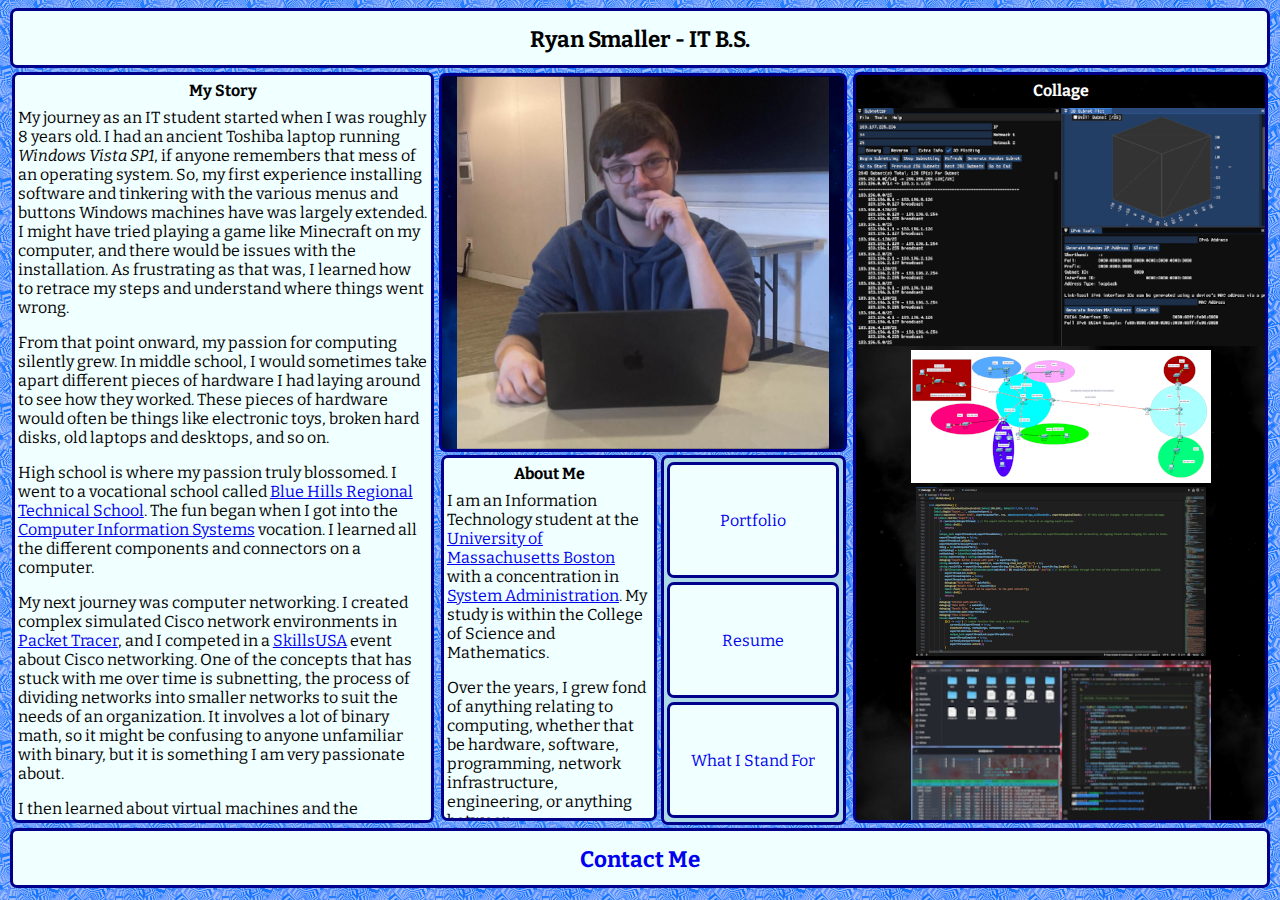
<file: index.html>
<!DOCTYPE html>
<html lang="en">
    <head>
        <!--
            Personal Website - Cover Page
            Filename:   index.html

            Author:     Ryan Smaller
            Date:       4/13/25
        -->
        <meta charset="utf-8">
        <meta name="viewport" content="width=device-width height=device-height">
        <script src="scripts/modernizr.custom.62074.js"></script>
        <link href="styles/general_styles.css" rel="stylesheet">
        <link href="styles/index_styles.css" rel="stylesheet">
        <link href="styles/links_styles.css" rel="stylesheet">
        <link href="https://fonts.googleapis.com/css2?family=Bitter" rel="stylesheet">
        <link href="resources/images/icons/html5-icon.png" rel="shortcut icon">
        <title>Ryan Smaller - IT B.S.</title>
    </head>
    <body>
            <div id="body-footer-div"> <!-- The outer container which currently contains the entire body; this element is not currently -->
                <header>
                    <h1>Ryan Smaller - IT B.S.</h1>
                </header>
                <div id="body-div"> <!-- Everything minus the header and footer; those are excluded to prevent them from being flexed in unusual fashion. -->
                    <div id="my-story" class="scrollable">
                        <h4>My Story</h4>
                        <p class="drop-cap"> My journey as an IT student started when I was roughly 8 years old. I had an ancient Toshiba laptop running <span class="italic">Windows Vista SP1</span>,
                            if anyone remembers that mess of an operating system. So, my first experience installing software and tinkering with the various menus and buttons Windows 
                            machines have was largely extended. I might have tried playing a game like Minecraft on my computer, and there would be issues with the installation.
                            As frustrating as that was, I learned how to retrace my steps and understand where things went wrong.
                        </p>
                        <p> From that point onward, my passion for computing silently grew. In middle school, I would sometimes take apart different pieces of hardware I had laying 
                            around to see how they worked. These pieces of hardware would often be things like electronic toys, broken hard disks, old laptops and desktops, and so on.
                        </p>
                        <p> High school is where my passion truly blossomed. I went to a vocational school called <a class="link" href="https://www.bluehills.org/" target="_blank">Blue Hills Regional Technical School</a>. 
                            The fun began when I got into the <a href="https://www.bluehills.org/tech-programs/computer-information-systems" target="_blank" class="link">Computer Information Systems</a> vocation. 
                            I learned all the different components and connectors on a computer.
                        </p>
                        <p> My next journey was computer networking. I created complex simulated Cisco network environments in <a target="_blank" href="https://www.netacad.com/cisco-packet-tracer" class="link">Packet Tracer</a>, 
                            and I competed in a <a href="https://www.skillsusa.org/competitions/skillsusa-championships/categories-and-descriptions/" class="link" target="_blank">SkillsUSA</a> event about 
                            Cisco networking. One of the concepts that has stuck with me over time is subnetting, the process of dividing networks into smaller networks to suit the needs
                            of an organization. It involves a lot of binary math, so it might be confusing to anyone unfamiliar with binary, but it is something I am very passionate about.
                        </p>
                        <p> I then learned about virtual machines and the UNIX/Linux command line. I use bash on a day-to-day basis for my IT work, and I am extremely grateful to have
                            been familiarized with it. Files can be created, modified, moved around, and removed with extreme precision and efficiency, and automated tasks can be performed
                            quickly without having to navigate user-hostile graphical environments. 
                        </p>
                        <p> And finally, my most recent project has been software development. Combining what I know about subnetting, computer hardware, and command-line environments,
                            I created something I am extremely proud of: command-line and graphical applications for calculating different subnets. For anyone curious, the source code for
                            these applications can be found in my <a class="link" target="_self" href="portfolio.html">Portfolio</a>.
                        </p>
                    </div>
                    <div id="greater-portrait-photo"> <!-- The container for the portrait photo, navbar, and about me sections. -->
                        <div id="portrait-photo">
                            <img src="resources/images/main/portrait-photo.jpg" alt="Portrait Photo">
                        </div>
                        <div id="about-nav">
                            <div id="about-me" class="scrollable">
                                <h4>About Me</h4>
                                <p class="drop-cap"> I am an Information Technology student at the <a class="link" href="https://www.umb.edu/" target="_blank">University of Massachusetts Boston</a> with a concentration in 
                                    <a class="link" href="https://www.cs.umb.edu/it_bs#a1" target="_blank">System Administration</a>. My study is within the
                                    College of Science and Mathematics.
                                </p>
                                <p> Over the years, I grew fond of anything relating to computing, whether that be hardware, software, programming, network infrastructure, 
                                    engineering, or anything between.
                                </p>
                                <p> I do not plan on stopping there, though. I am eager to learn and continue my career in the path of IT and Computer Science!</p>
                            </div>
                            <p class="hidden"><a href="#start-content">Skip Navigation</a></p>
                            <nav id="navbar" class="clippable">
                                <a href="portfolio.html" target="_self" class="clippable"><p>Portfolio</p></a>
                                <a href="resume.html" target="_self" class="clippable"><p>Resume</p></a>
                                <a href="mission.html" target="_self" class="clippable"><p>What I Stand For</p></a>
                            </nav>
                            <p class="hidden" id="#start-content">Content After Navigation Bar</p>
                        </div>
                    </div>
                    <div id="collage" class="scrollable">
                        <h4 class="white">Collage</h4>
                        <!-- Unspecified height is intentional; collage images will dynamically resize with viewport while maintaining the correct aspect ratio. -->
                        <a class="link" href="https://github.com/rsmaller/subnettergui" target="_blank"><img src="resources/images/collage/collage1.png" width="595" alt="Screenshot of Graphical Subnetter"></a>
                        <a class="link" href="https://www.netacad.com/cisco-packet-tracer" target="_blank"><img src="resources/images/collage/collage2.png" width="300" alt="One of My Packet Tracer Projects"></a>
                        <a class="link" href="https://github.com/rsmaller/subnettergui" target="_blank"><img src="resources/images/collage/collage3.png" width="290" alt="Screenshot of my Graphical Subnetter's Export Function"></a>
                        <a class="link" href="https://system76.com/pop/" target="_blank"><img src="resources/images/collage/collage4.png" width="300" alt="My Current Linux Desktop Configuration &#40;Pop!_OS&#41;"></a>
                        <a class="link" href="https://ubuntu.com/" target="_blank"><img src="resources/images/collage/collage5.png" width="290" alt="An Ubuntu Virtual Machine I Customized"></a>
                        <blockquote class="instagram-media" data-instgrm-captioned data-instgrm-permalink="https://www.instagram.com/tv/Ccd68UEpaU9/?utm_source=ig_embed&amp;utm_campaign=loading" data-instgrm-version="14" style=" background:#FFF; border:0; border-radius:3px; box-shadow:0 0 1px 0 rgba(0,0,0,0.5),0 1px 10px 0 rgba(0,0,0,0.15); margin: 1px; max-width:595px; padding:0; width:-webkit-calc(100% - 2px); width:calc(100% - 2px);"><div style="padding:16px;"> <a href="https://www.instagram.com/tv/Ccd68UEpaU9/?utm_source=ig_embed&amp;utm_campaign=loading" style=" background:#FFFFFF; line-height:0; padding:0 0; text-align:center; text-decoration:none; " target="_blank"> <div style=" display: flex; flex-direction: row; align-items: center;"> <div style="background-color: #F4F4F4; border-radius: 50%; flex-grow: 0; height: 40px; margin-right: 14px; width: 40px;"></div> <div style="display: flex; flex-direction: column; flex-grow: 1; justify-content: center;"> <div style=" background-color: #F4F4F4; border-radius: 4px; flex-grow: 0; height: 14px; margin-bottom: 6px; "></div> <div style=" background-color: #F4F4F4; border-radius: 4px; flex-grow: 0; height: 14px; "></div></div></div><div style="padding: 19% 0;"></div> <div style="display:block; height:50px; margin:0 auto 12px; width:50px;"><svg width="50px" height="50px" viewBox="0 0 60 60" version="1.1" xmlns="http://www.w3.org/2000/svg" xmlns:xlink="http://www.w3.org/1999/xlink"><g stroke="none" stroke-width="1" fill="none" fill-rule="evenodd"><g transform="translate(-511.000000, -20.000000)" fill="#000000"><g><path d="M556.869,30.41 C554.814,30.41 553.148,32.076 553.148,34.131 C553.148,36.186 554.814,37.852 556.869,37.852 C558.924,37.852 560.59,36.186 560.59,34.131 C560.59,32.076 558.924,30.41 556.869,30.41 M541,60.657 C535.114,60.657 530.342,55.887 530.342,50 C530.342,44.114 535.114,39.342 541,39.342 C546.887,39.342 551.658,44.114 551.658,50 C551.658,55.887 546.887,60.657 541,60.657 M541,33.886 C532.1,33.886 524.886,41.1 524.886,50 C524.886,58.899 532.1,66.113 541,66.113 C549.9,66.113 557.115,58.899 557.115,50 C557.115,41.1 549.9,33.886 541,33.886 M565.378,62.101 C565.244,65.022 564.756,66.606 564.346,67.663 C563.803,69.06 563.154,70.057 562.106,71.106 C561.058,72.155 560.06,72.803 558.662,73.347 C557.607,73.757 556.021,74.244 553.102,74.378 C549.944,74.521 548.997,74.552 541,74.552 C533.003,74.552 532.056,74.521 528.898,74.378 C525.979,74.244 524.393,73.757 523.338,73.347 C521.94,72.803 520.942,72.155 519.894,71.106 C518.846,70.057 518.197,69.06 517.654,67.663 C517.244,66.606 516.755,65.022 516.623,62.101 C516.479,58.943 516.448,57.996 516.448,50 C516.448,42.003 516.479,41.056 516.623,37.899 C516.755,34.978 517.244,33.391 517.654,32.338 C518.197,30.938 518.846,29.942 519.894,28.894 C520.942,27.846 521.94,27.196 523.338,26.654 C524.393,26.244 525.979,25.756 528.898,25.623 C532.057,25.479 533.004,25.448 541,25.448 C548.997,25.448 549.943,25.479 553.102,25.623 C556.021,25.756 557.607,26.244 558.662,26.654 C560.06,27.196 561.058,27.846 562.106,28.894 C563.154,29.942 563.803,30.938 564.346,32.338 C564.756,33.391 565.244,34.978 565.378,37.899 C565.522,41.056 565.552,42.003 565.552,50 C565.552,57.996 565.522,58.943 565.378,62.101 M570.82,37.631 C570.674,34.438 570.167,32.258 569.425,30.349 C568.659,28.377 567.633,26.702 565.965,25.035 C564.297,23.368 562.623,22.342 560.652,21.575 C558.743,20.834 556.562,20.326 553.369,20.18 C550.169,20.033 549.148,20 541,20 C532.853,20 531.831,20.033 528.631,20.18 C525.438,20.326 523.257,20.834 521.349,21.575 C519.376,22.342 517.703,23.368 516.035,25.035 C514.368,26.702 513.342,28.377 512.574,30.349 C511.834,32.258 511.326,34.438 511.181,37.631 C511.035,40.831 511,41.851 511,50 C511,58.147 511.035,59.17 511.181,62.369 C511.326,65.562 511.834,67.743 512.574,69.651 C513.342,71.625 514.368,73.296 516.035,74.965 C517.703,76.634 519.376,77.658 521.349,78.425 C523.257,79.167 525.438,79.673 528.631,79.82 C531.831,79.965 532.853,80.001 541,80.001 C549.148,80.001 550.169,79.965 553.369,79.82 C556.562,79.673 558.743,79.167 560.652,78.425 C562.623,77.658 564.297,76.634 565.965,74.965 C567.633,73.296 568.659,71.625 569.425,69.651 C570.167,67.743 570.674,65.562 570.82,62.369 C570.966,59.17 571,58.147 571,50 C571,41.851 570.966,40.831 570.82,37.631"></path></g></g></g></svg></div><div style="padding-top: 8px;"> <div style=" color:#3897f0; font-family:Arial,sans-serif; font-size:14px; font-style:normal; font-weight:550; line-height:18px;">View this post on Instagram</div></div><div style="padding: 12.5% 0;"></div> <div style="display: flex; flex-direction: row; margin-bottom: 14px; align-items: center;"><div> <div style="background-color: #F4F4F4; border-radius: 50%; height: 12.5px; width: 12.5px; transform: translateX(0px) translateY(7px);"></div> <div style="background-color: #F4F4F4; height: 12.5px; transform: rotate(-45deg) translateX(3px) translateY(1px); width: 12.5px; flex-grow: 0; margin-right: 14px; margin-left: 2px;"></div> <div style="background-color: #F4F4F4; border-radius: 50%; height: 12.5px; width: 12.5px; transform: translateX(9px) translateY(-18px);"></div></div><div style="margin-left: 8px;"> <div style=" background-color: #F4F4F4; border-radius: 50%; flex-grow: 0; height: 20px; width: 20px;"></div> <div style=" width: 0; height: 0; border-top: 2px solid transparent; border-left: 6px solid #f4f4f4; border-bottom: 2px solid transparent; transform: translateX(16px) translateY(-4px) rotate(30deg)"></div></div><div style="margin-left: auto;"> <div style=" width: 0px; border-top: 8px solid #F4F4F4; border-right: 8px solid transparent; transform: translateY(16px);"></div> <div style=" background-color: #F4F4F4; flex-grow: 0; height: 12px; width: 16px; transform: translateY(-4px);"></div> <div style=" width: 0; height: 0; border-top: 8px solid #F4F4F4; border-left: 8px solid transparent; transform: translateY(-4px) translateX(8px);"></div></div></div> <div style="display: flex; flex-direction: column; flex-grow: 1; justify-content: center; margin-bottom: 24px;"> <div style=" background-color: #F4F4F4; border-radius: 4px; flex-grow: 0; height: 14px; margin-bottom: 6px; width: 224px;"></div> <div style=" background-color: #F4F4F4; border-radius: 4px; flex-grow: 0; height: 14px; width: 144px;"></div></div></a><p style=" color:#c9c8cd; font-family:Arial,sans-serif; font-size:14px; line-height:17px; margin-bottom:0; margin-top:8px; overflow:hidden; padding:8px 0 7px; text-align:center; text-overflow:ellipsis; white-space:nowrap;"><a href="https://www.instagram.com/tv/Ccd68UEpaU9/?utm_source=ig_embed&amp;utm_campaign=loading" style=" color:#c9c8cd; font-family:Arial,sans-serif; font-size:14px; font-style:normal; font-weight:normal; line-height:17px; text-decoration:none;" target="_blank">A post shared by Blue Hills Regional Technical School (@bluehillstech)</a></p></div></blockquote><script async src="//www.instagram.com/embed.js"></script>
                    </div>
                </div>
                <a href="contact.html" class="button-link link force-no-decoration" target="_self">
                    <footer id="footer-nav" class="button-link link">
                        <h1>Contact Me</h1>
                    </footer>
                </a>
                </a>
            </div>
    </body>
</html>
</file>
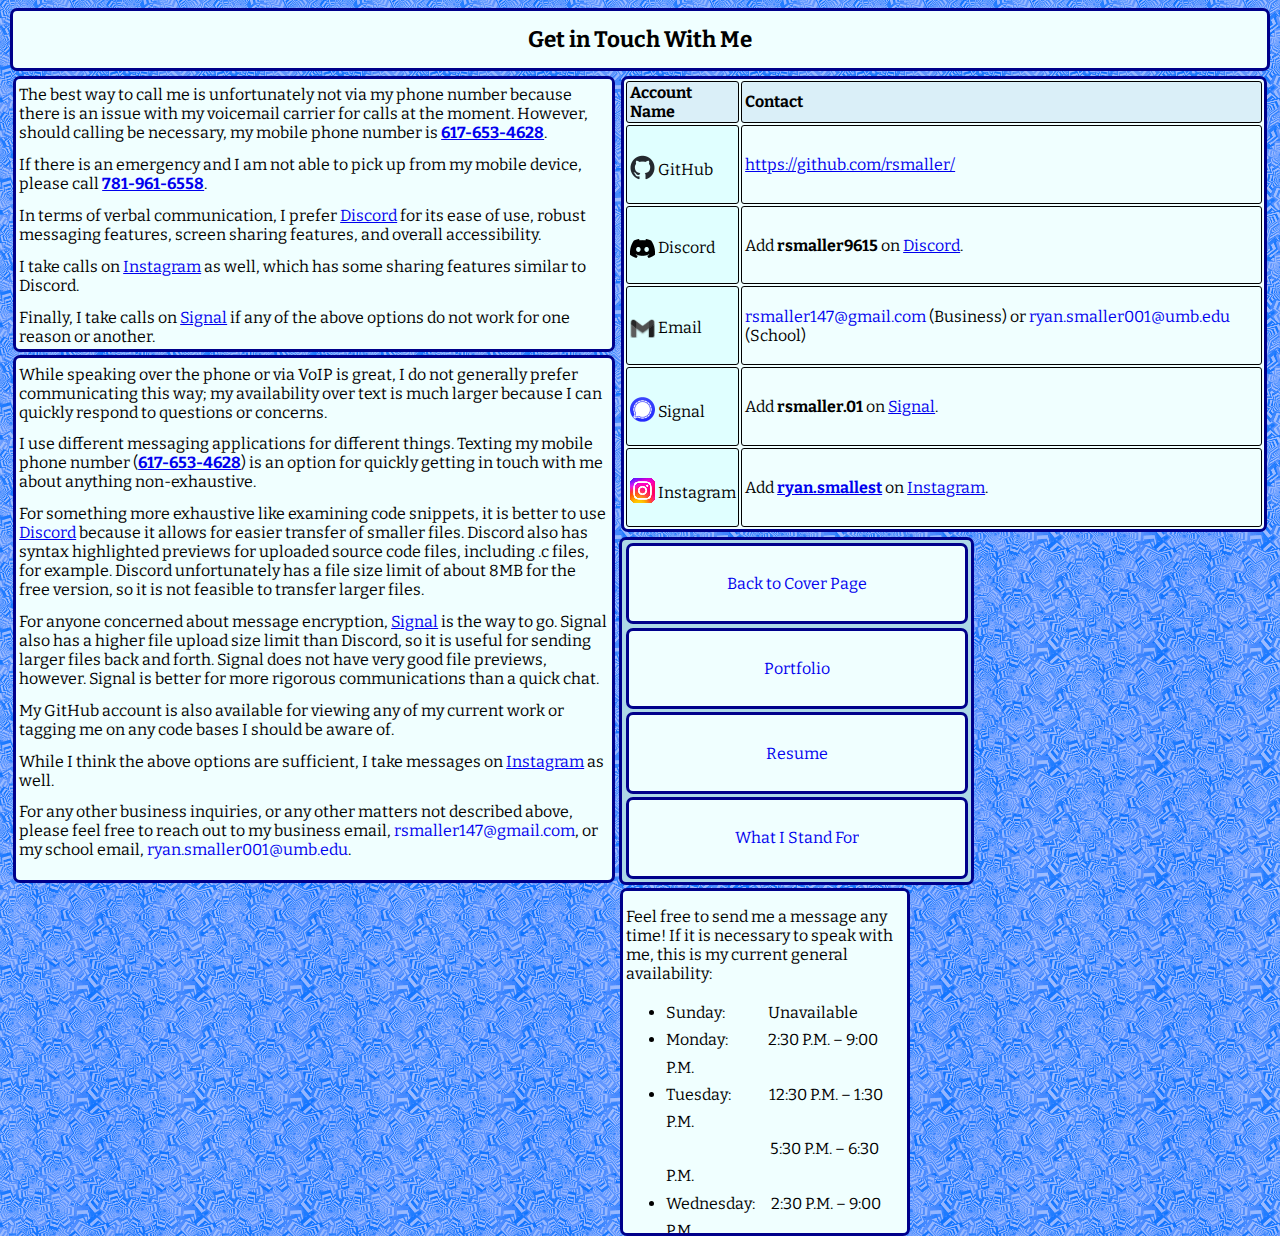
<file: contact.html>
<!DOCTYPE html>
<html lang="en">
    <head>
        <!--
            Personal Website - Contact Page
            Filename:   contact.html

            Author:     Ryan Smaller
            Date:       4/13/25
        -->
        <meta charset="utf-8">
        <meta name="viewport" content="width=device-width height=device-height">
        <script src="scripts/modernizr.custom.62074.js"></script>
        <link href="styles/general_styles.css" rel="stylesheet">
        <link href="styles/contact_styles.css" rel="stylesheet">
        <link href="styles/links_styles.css" rel="stylesheet">
        <link href="https://fonts.googleapis.com/css2?family=Bitter" rel="stylesheet">
        <title>Cover Page</title>
    </head>
    <body>
            <header>
                <h1>Get in Touch With Me</h1>
            </header>
            <div id="outer-div">
                <div id="telephone-messaging-vertical">
                    <div id="telephone" class="text-block scrollable">
                        <p> The best way to call me is unfortunately not via my phone number because there is an issue with my voicemail carrier for calls at the moment.
                            However, should calling be necessary, my mobile phone number is <a href="tel:+06176534628" class="bold link">617&dash;653&dash;4628</a>.</p> <!-- Telephone link href sourced from: https://www.w3docs.com/snippets/html/how-to-add-telephone-links-with-html.html -->

                        <p> If there is an emergency and I am not able to pick up from my mobile device, please call <a href="tel:+07819616558" class="bold link">781&dash;961&dash;6558</a>.</p>

                        <p> In terms of verbal communication, I prefer <a href="https://discord.com" class="link" target="_blank">Discord</a> for its ease of use, robust messaging
                            features, screen sharing features, and overall accessibility.</p>

                        <p> I take calls on <a href="https://www.instagram.com/" class="link" target="_blank">Instagram</a> as well, which has some sharing features similar to Discord.</p>

                        <p> Finally, I take calls on <a href="https://www.signal.org/" class="link" target="_blank">Signal</a> if any of the above options do not work
                            for one reason or another.</p>

                        <p> Any pertinent information not in this block for speaking to me is in the right side table on this page. Feel free to reach out to me with any questions or concerns!</p>
                    </div>
                    <div id="messaging" class="text-block scrollable">
                        <p> While speaking over the phone or via VoIP is great, I do not generally prefer communicating this way; my availability over text is much larger 
                            because I can quickly respond to questions or concerns.</p>

                        <p> I use different messaging applications for different things. Texting my mobile phone number (<a href="tel:+06176534628" class="bold link">617&dash;653&dash;4628</a>) is an option for quickly getting in touch with me about anything
                            non-exhaustive.
                        </p>

                        <p> For something more exhaustive like examining code snippets, it is better to use <a href="https://discord.com" class="link" target="_blank">Discord</a> because it 
                            allows for easier transfer of smaller files. Discord also has syntax highlighted previews for uploaded source code files, including .c files, for example. Discord 
                            unfortunately has a file size limit of about 8MB for the free version, so it is not feasible to transfer larger files.
                        </p>

                        <p> For anyone concerned about message encryption, <a href="https://www.signal.org/" class="link" target="_blank">Signal</a> is the way to go. Signal also has a higher
                            file upload size limit than Discord, so it is useful for sending larger files back and forth. Signal does not have very good file previews, however. Signal 
                            is better for more rigorous communications than a quick chat.
                        </p>

                        <p> My GitHub account is also available for viewing any of my current work or tagging me on any code bases I should be aware of.</p>

                        <p> While I think the above options are sufficient, I take messages on <a href="https://www.instagram.com/" class="link" target="_blank">Instagram</a> as well.</p>

                        <p> For any other business inquiries, or any other matters not described above, please feel free to reach out to my business email, <a href="mailto:rsmaller147@gmail.com" class="force-no-decoration link">rsmaller147@gmail.com</a>,
                            or my school email, <a href="mailto:ryan.smaller001@umb.edu" class="force-no-decoration link">ryan.smaller001@umb.edu</a>.
                        </p>
                    </div>
                </div>
                <div id="other-nav-vertical">
                    <div id="other-accounts">
                        <table id="other-accounts-table">
                            <colgroup>
                                <col id="accounts-table-column">
                                <col id="contacts-table-column">
                            </colgroup>
                            <thead>
                                <tr>
                                    <th>Account Name</th>
                                    <th>Contact</th>
                                </tr>
                            </thead>
                            <tbody>
                                <tr>
                                    <td> <!-- These entries may seem to be indented a ittle strangely. I tabbed these inline elements for readability.-->
                                        <a href="https://github.com" class="force-no-decoration link" target="_blank">
                                            <img src="resources/images/icons/github-icon.png" class="inlined-image-container" width="25" height="25" alt="GitHub Icon">
                                        </a> GitHub
                                    </td>
                                    <td><a href="https://github.com/rsmaller/" class="link" target="_blank">https://github.com/rsmaller/</a></td>
                                </tr>
                                <tr>
                                    <td>
                                        <a href="https://discord.com" class="force-no-decoration link" target="_blank">
                                            <img src="resources/images/icons/discord-icon.png" class="inlined-image-container" width="25" height="19" alt="Discord Icon">
                                        </a> Discord
                                    </td>
                                    <td>Add <span class="bold">rsmaller9615</span> on <a href="https://discord.com" class="link" target="_blank">Discord</a>.</td>
                                </tr>
                                <tr>
                                    <td>
                                        <a href="https://gmail.com" class="force-no-decoration link" target="_blank">
                                            <img src="resources/images/icons/gmail-icon-grayscale.png" class="inlined-image-container" width="25" height="19" alt="Gmail Icon">
                                        </a> Email
                                    </td>
                                    <td><a href="mailto:rsmaller147@gmail.com" class="force-no-decoration link">rsmaller147@gmail.com</a> (Business) or <a href="mailto:ryan.smaller001@umb.edu" class="force-no-decoration link">ryan.smaller001@umb.edu</a> (School)</td> <!-- "mailto:" sourced from https://support.google.com/accounts/thread/177631749/how-do-i-get-the-url-link-of-my-email-address?hl=en -->
                                </tr>
                                <tr>
                                    <td>
                                        <a href="https://signal.org" class="force-no-decoration link" target="_blank">
                                            <img src="resources/images/icons/signal-icon.png" class="inlined-image-container" width="25" height="25" alt="Signal Icon">
                                        </a> Signal
                                    </td>
                                    <td>Add <span class="bold">rsmaller.01</span> on <a href="https://signal.org" class="link" target="_blank">Signal</a>.</td>
                                </tr>
                                <tr>
                                    <td>
                                        <a href="https://instagram.com" class="force-no-decoration link" target="_blank">
                                            <img src="resources/images/icons/instagram-icon.png" class="inlined-image-container" width="25" height="25" alt="Instagram Icon">
                                        </a> Instagram
                                    </td>
                                    <td>Add <span class="bold"><a href="https://www.instagram.com/ryan.smallest/" class="link" target="_blank">ryan.smallest</a></span> on <a href="https://instagram.com" class="link" target="_blank">Instagram</a>.</td>
                                </tr>
                            </tbody>
                        </table>
                    </div>
                    <div id="misc-nav-horizontal">
                        <p class="hidden"><a href="#start-content">Skip Navigation</a></p>
                        <nav id="navbar">
                            <a href="index.html" target="_self"><p>Back to Cover Page</p></a>
                            <a href="portfolio.html" target="_self"><p>Portfolio</p></a>
                            <a href="resume.html" target="_self"><p>Resume</p></a>
                            <a href="mission.html" target="_self"><p>What I Stand For</p></a>
                        </nav>
                        <p class="hidden" id="#start-content">Content After Navigation Bar</p>
                        <div id="availability-container" class="scrollable">
                            <p>Feel free to send me a message any time! If it is necessary to speak with me, this is my current general availability:</p>
                            <ul id="availability-list"> <!-- Whitespace character references from https://stackoverflow.com/questions/8515365/are-there-other-whitespace-codes-like-nbsp-for-half-spaces-em-spaces-en-space -->
                                <li>Sunday:&emsp;&emsp;&ensp;&nbsp;Unavailable</li>
                                <li>Monday:&emsp;&emsp;&ensp;2:30 P.M. &ndash; 9:00 P.M.</li>
                                <li>Tuesday:&emsp;&emsp;&nbsp;&nbsp;12:30 P.M. &ndash; 1:30 P.M.</li>
                                <li class="subentry">&emsp;&emsp;&emsp;&emsp;&emsp;&emsp;&ensp;5:30 P.M. &ndash; 6:30 P.M.</li>
                                <li>Wednesday:&emsp;2:30 P.M. &ndash; 9:00 P.M.</li>
                                <li>Thursday:&emsp;&emsp;12:30 P.M. &ndash; 1:30 P.M.</li>
                                <li class="subentry">&emsp;&emsp;&emsp;&emsp;&emsp;&emsp;&ensp;5:30 P.M. &ndash; 6:30 P.M.</li>
                                <li>Friday:&emsp;&emsp;&emsp;&ensp;2:30 P.M. &ndash; 9:00 P.M.</li>
                                <li>Saturday:&emsp;&emsp;&nbsp;Unavailable</li>
                            </ul>
                        </div>
                    </div>
                </div>
            </div>
    </body>
</html>
</file>
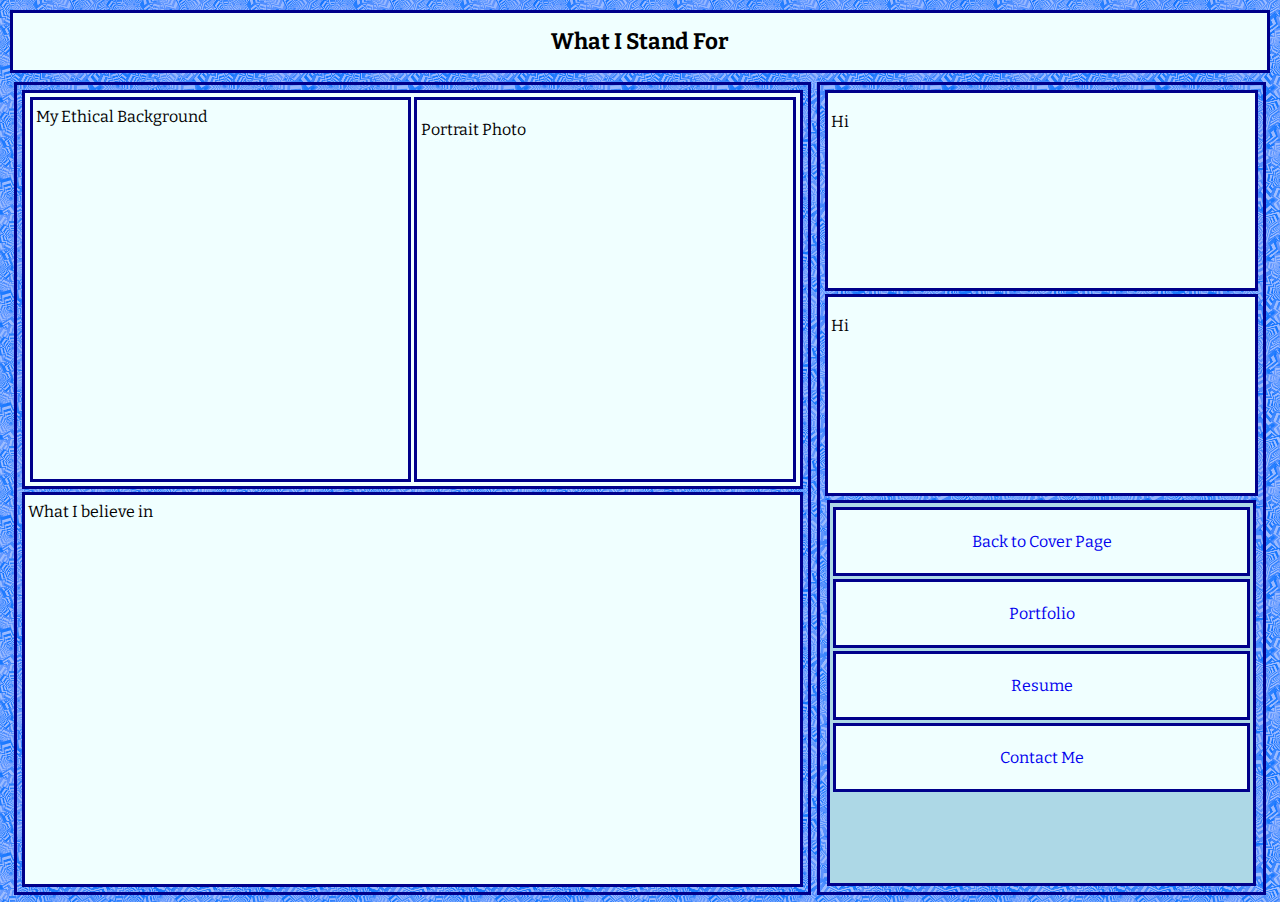
<file: mission.html>
<!DOCTYPE html>
<html lang="en">
    <head>
        <!--
            Personal Website - What I Stand For Page
            Filename:   mission.html

            Author:     Ryan Smaller
            Date:       4/13/25
        -->
        <meta charset="utf-8">
        <meta name="viewport" content="width=device-width height=device-height">
        <script src="scripts/modernizr.custom.62074.js"></script>
        <link href="styles/general_styles.css" rel="stylesheet">
        <link href="styles/mission_styles.css" rel="stylesheet">
        <link href="styles/links_styles.css" rel="stylesheet">
        <link href="https://fonts.googleapis.com/css2?family=Bitter" rel="stylesheet">
        <title>What I Stand For</title>
    </head>
    <body>
        <p class="hidden" id="#start-content">Beginning of Content</p>
        <header>
            <h1>What I Stand For</h1>
        </header>
        <div id="outer-div">
            <div id="left-main-div">
                <div id="left-top-div">
                    <div id="ethical-bg">
                        <p>My Ethical Background</p>
                    </div>
                    <div id="portrait">
                        <p>Portrait Photo</p>
                    </div>
                </div>
                <div id="beliefs">
                    <p>What I believe in</p>
                </div>
            </div>
            <div id="right-main-div">
                <div>
                    <p>Hi</p>
                </div>
                <div>
                    <p>Hi</p>
                </div>
                <p class="hidden"><a href="#start-content">Skip Navigation and Go Back to Start</a></p>
                <nav id="navbar">
                    <a href="index.html" target="_self"><p>Back to Cover Page</p></a>
                    <a href="portfolio.html" target="_self"><p>Portfolio</p></a>
                    <a href="resume.html" target="_self"><p>Resume</p></a>
                    <a href="contact.html" target="_self"><p>Contact Me</p></a>
                </nav>
            </div>
        </div>
    </body>
</html>
</file>
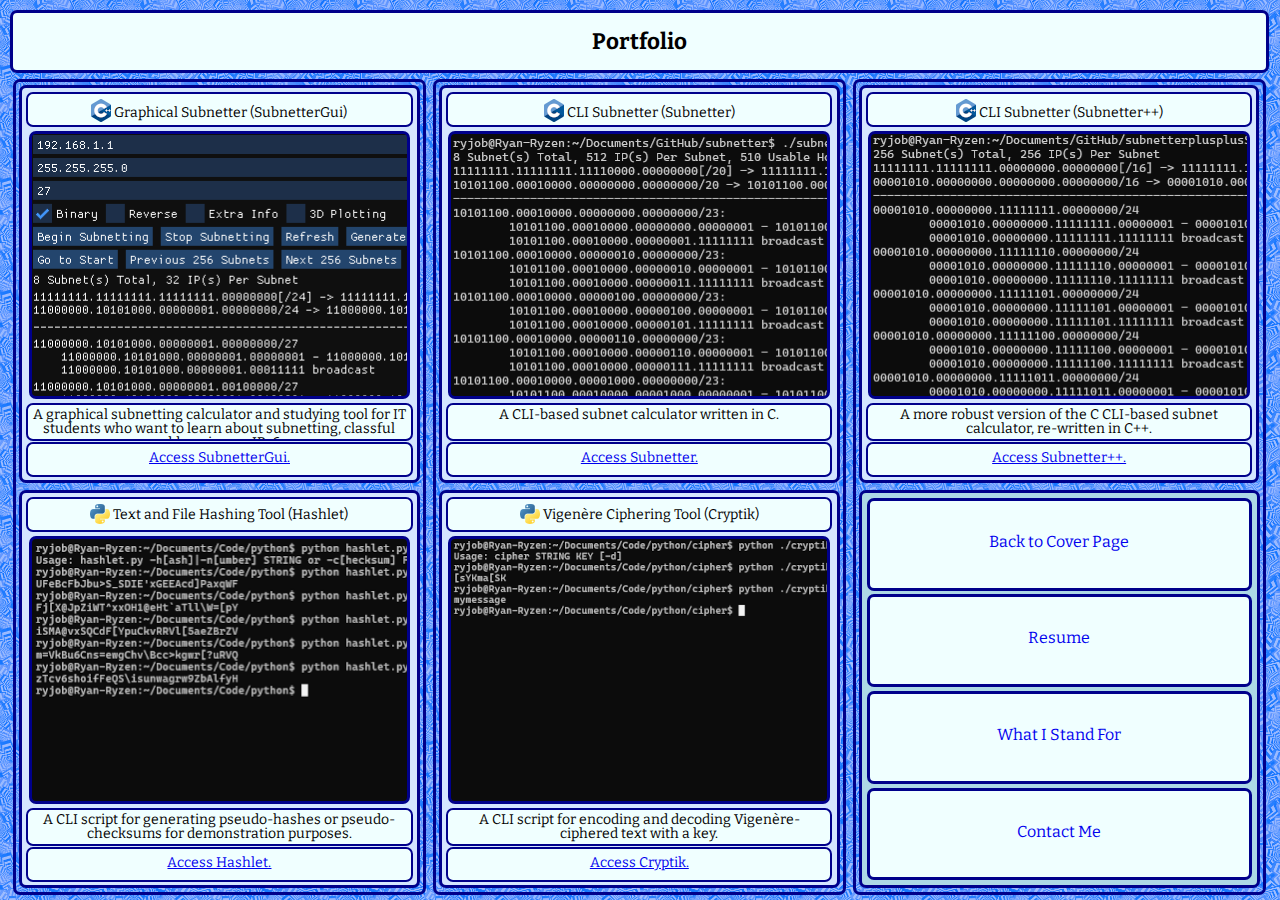
<file: portfolio.html>
<!DOCTYPE html>
<html lang="en">
    <head>
        <!--
            Personal Website - Portfolio Page
            Filename:   portfolio.html

            Author:     Ryan Smaller
            Date:       4/13/25
        -->
        <meta charset="utf-8">
        <meta name="viewport" content="width=device-width height=device-height">
        <script src="scripts/modernizr.custom.62074.js"></script>
        <link href="styles/general_styles.css" rel="stylesheet">
        <link href="styles/portfolio_styles.css" rel="stylesheet">
        <link href="styles/links_styles.css" rel="stylesheet">
        <link href="https://fonts.googleapis.com/css2?family=Bitter" rel="stylesheet">
        <link rel="shortcut icon" href="resources/images/icons/html5-icon.png">
        <title>Portfolio</title>
    </head>
    <body>
        <p class="hidden" id="#start-content">Beginning of Content</p>
        <header>
            <h1>Portfolio</h1>
        </header>
        <div id="outer-div">
            <div class="vertical-div">
                <div class="portfolio-unit" id="subnettergui">
                    <p class="clippable portfolio-name-header">
                        <a href="https://isocpp.org/" class="link force-no-decoration" target="_blank">
                            <img class="inlined-image-container" src="resources/images/logos/cpp-logo.png" width="20" height="23" alt="C Plus Plus Icon">
                        </a> Graphical Subnetter &#40;SubnetterGui&#41;
                    </p>
                    <div class="portfolio-image-container" id="subnettergui-image-container"></div> <!-- All portfolio images are 587x320, the max resolution they should appear in 1080p fullscreen. -->
                    <p class="clippable">A graphical subnetting calculator and studying tool for IT students who want to learn about subnetting, classful addressing, or IPv6.</p>
                    <a target="_blank" href="https://github.com/rsmaller/subnettergui" class="link clippable"><p class="portfolio-link">Access SubnetterGui.</p></a>
                </div>
                <div class="portfolio-unit" id="hashlet">
                    <p class="clippable portfolio-name-header">
                        <a href="https://www.python.org/about/" class="link force-no-decoration" target="_blank">
                            <img class="inlined-image-container" src="resources/images/logos/python-logo.png" width="20" height="20" alt="Python Icon">
                        </a> Text and File Hashing Tool &#40;Hashlet&#41;
                    </p>
                    <div class="portfolio-image-container" id="hashlet-image-container"></div>
                    <p class="clippable">A CLI script for generating pseudo-hashes or pseudo-checksums for demonstration purposes.</p>
                    <a target="_blank" href="resources/downloadables/hashlet.py" class="link clippable" download><p class="portfolio-link">Access Hashlet.</p></a> <!-- Download link attribute cited from www.w3schools.com/howto/howto_html_download_link.asp -->
                </div>
            </div>
            <div class="vertical-div">
                <div class="portfolio-unit" id="subnetter">
                    <p class="clippable portfolio-name-header">
                        <a href="https://www.gnu.org/software/gnu-c-manual/gnu-c-manual.html" class="link force-no-decoration" target="_blank">
                        <img class="inlined-image-container" src="resources/images/logos/c-logo.png" width="20" height="23" alt="C Icon">
                        </a> CLI Subnetter &#40;Subnetter&#41;
                    </p>
                    <div class="portfolio-image-container" id="subnetter-image-container"></div>
                    <p class="clippable">A CLI-based subnet calculator written in C.</p>
                    <a target="_blank" href="https://github.com/rsmaller/subnetter" class="link clippable"><p class="portfolio-link">Access Subnetter.</p></a>
                </div>
                <div class="portfolio-unit" id="cryptik">
                    <p  class="clippable portfolio-name-header">
                        <a href="https://www.python.org/about/" class="link force-no-decoration" target="_blank">
                            <img class="inlined-image-container" src="resources/images/logos/python-logo.png" width="20" height="20" alt="Python Icon">
                        </a> Vigen&#232;re Ciphering Tool &#40;Cryptik&#41;
                    </p>
                    <div class="portfolio-image-container" id="cryptik-image-container"></div>
                    <p class="clippable">A CLI script for encoding and decoding Vigen&#232;re-ciphered text with a key.</p>
                    <a target="_blank" href="resources/downloadables/cryptik.py" class="link clippable" download><p class="portfolio-link">Access Cryptik.</p></a>
                </div>
            </div>
            <div class="vertical-div">
                <div class="portfolio-unit" id="subnetterplusplus">
                    <p class="clippable portfolio-name-header">
                        <a href="https://isocpp.org/" class="link force-no-decoration" target="_blank">
                            <img class="inlined-image-container" src="resources/images/logos/cpp-logo.png" width="20" height="23" alt="C Plus Plus Icon">
                        </a> CLI Subnetter &#40;Subnetter++&#41;
                    </p>
                    <div class="portfolio-image-container" id="subnetterplusplus-image-container"></div>
                    <p class="clippable">A more robust version of the C CLI-based subnet calculator, re-written in C++.</p>
                    <a target="_blank" href="https://github.com/rsmaller/subnetterplusplus" class="link clippable"><p class="portfolio-link">Access Subnetter++.</p></a>
                </div>
                <p class="hidden"><a href="#start-content">Skip Navigation and Go Back to Start</a></p>
                <nav id="navbar"  class="clippable">
                    <a href="index.html" target="_self"><p>Back to Cover Page</p></a>
                    <a href="resume.html" target="_self"><p>Resume</p></a>
                    <a href="mission.html" target="_self"><p>What I Stand For</p></a>
                    <a href="contact.html" target="_self"><p>Contact Me</p></a>
                </nav>
            </div>
        </div>
    </body>
</html>
</file>
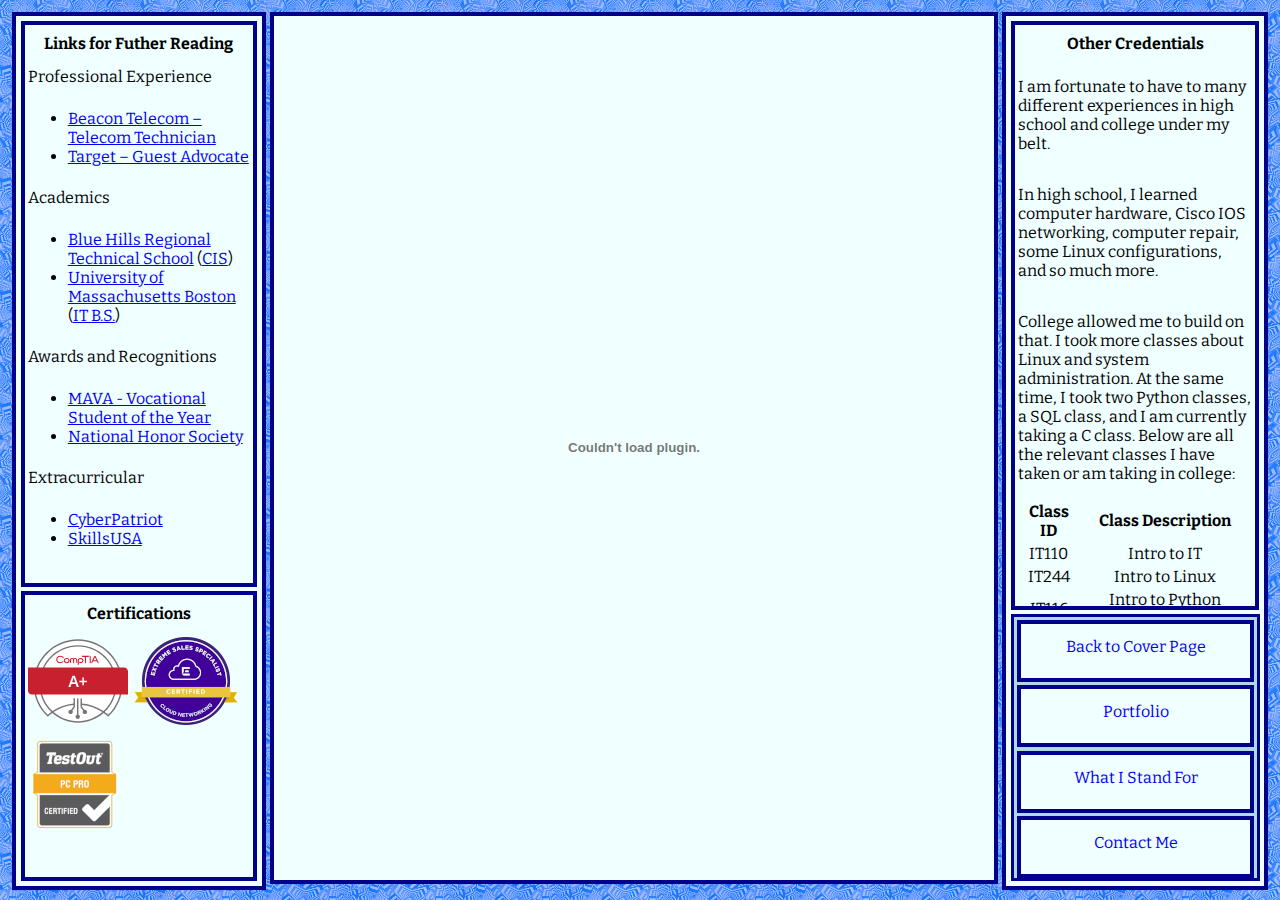
<file: resume.html>
<!DOCTYPE html>
<html lang="en">
    <head>
        <!--
            Personal Website - Resume Page
            Filename:   resume.html

            Author:     Ryan Smaller
            Date:       4/13/25
        -->
        <meta charset="utf-8">
        <meta name="viewport" content="width=device-width height=device-height">
        <script src="scripts/modernizr.custom.62074.js"></script>
        <link href="styles/general_styles.css" rel="stylesheet">
        <link href="styles/resume_styles.css" rel="stylesheet">
        <link href="styles/links_styles.css" rel="stylesheet">
        <link href="https://fonts.googleapis.com/css2?family=Bitter" rel="stylesheet">
        <link rel="shortcut icon" href="resources/images/icons/html5-icon.png">
        <title>Resume</title>
    </head>
    <body>
        <p class="hidden" id="#start-content">Beginning of Content</p>
        <div id="outer-div">
            <div id="left-div"> <!-- This container has the links for further reading and certifications sections, or everything to the left of my resume, in it. -->
                <div id="other-links" class="scrollable">
                    <h4>Links for Futher Reading</h4>
                    <p>Professional Experience</p>
                    <ul>
                        <li><a href="https://www.beacontelecom.com/about-us/careers/" target="_blank" class="link">Beacon Telecom &ndash; Telecom Technician</a></li>
                        <li><a href="https://corporate.target.com/careers/career-areas/stores/hourly/guest-advocate" target="_blank" class="link">Target &ndash; Guest Advocate</a></li>
                    </ul>
                    <p>Academics</p>
                    <ul>
                        <li><a href="https://www.bluehills.org/" target="_blank" class="link">Blue Hills Regional Technical School</a> &#40;<a href="https://www.bluehills.org/tech-programs/computer-information-systems" target="_blank" class="link">CIS</a>&#41;</li>
                        <li><a href="https://www.umb.edu/" target="_blank" class="link">University of Massachusetts Boston</a> &#40;<a href="https://www.cs.umb.edu/it_bs" target="_blank" class="link">IT B.S.</a>&#41;</li>
                    </ul>
                    <p>Awards and Recognitions</p>
                    <ul>
                        <li><a href="https://mava.us/2022/04/15/2022-outstanding-vocational-technical-student-of-the-year-awards-ceremony-statistics/" target="_blank" class="link">MAVA - Vocational Student of the Year</a></li>
                        <li><a href="https://www.nationalhonorsociety.org/" target="_blank" class="link">National Honor Society</a></li>
                    </ul>
                    <p>Extracurricular</p>
                    <ul>
                        <li><a href="https://www.uscyberpatriot.org/" target="_blank" class="link">CyberPatriot</a></li>
                        <li><a href="https://www.skillsusa.org/competitions/skillsusa-championships/categories-and-descriptions/" target="_blank" class="link">SkillsUSA</a></li>
                    </ul>
                </div>
                <div id="certifications" class="scrollable">
                    <h4>Certifications</h4>
                    <a href="https://www.comptia.org/certifications/a" class="link" target="_blank"><img src="resources/images/certifications/aplus-icon.svg" width="100" height="100" alt="A+ Certification"></a>
                    <a href="https://meta.extremenetworks.com/e_certifications/extreme-networks-sales-specialist/" class="link" target="_blank"><img src="resources/images/certifications/ess-icon.png" alt="Extreme Networks Sales Specialist: Cloud Computing Certification"></a>    
                    <a href="https://w3.testout.com/pro-certifications/pc-pro" class="link" target="_blank"><img src="resources/images/certifications/testout-icon.png" alt="TestOut PC Pro Certification"></a>
                </div>
            </div>
            <div id="resume-file"> <!-- A PDF of my resume is embedded into this div container and takes up the entire div's space. -->
                <embed src="resources/downloadables/rsmaller-resume.pdf"> <!-- Embed element cited from https://stackoverflow.com/questions/17784037/how-to-display-pdf-file-in-html -->
            </div>
            <div id="right-div"> <!-- This container has my comments section and the navbar, or everything to the right of my resume, in it.-->
                <div id="comments" class="scrollable">
                    <h4>Other Credentials</h4>
                    <p> I am fortunate to have to many different experiences in high school and college under my belt.</p>
                    <p> In high school, I learned computer hardware, Cisco IOS networking, computer repair, some Linux configurations, and so much more.</p>
                    <p> College allowed me to build on that. I took more classes about Linux and system administration. At the same time, I took two Python 
                        classes, a SQL class, and I am currently taking a C class. Below are all the relevant classes I have taken or am taking in college:</p>
                    <table>
                        <thead>
                            <tr>
                                <th>Class ID</th>
                                <th>Class Description</th>
                            </tr>
                        </thead>
                        <tbody>
                            <tr>
                                <td>IT110</td>
                                <td>Intro to IT</td>
                            </tr>
                            <tr>
                                <td>IT244</td>
                                <td>Intro to Linux</td>
                            </tr>
                            <tr>
                                <td>IT116</td>
                                <td>Intro to Python Scripting</td>
                            </tr>
                            <tr>
                                <td>IT117</td>
                                <td>Intermediate Python Scripting</td>
                            </tr>
                            <tr>
                                <td>IT246</td>
                                <td>Intro to Networking</td>
                            </tr>
                            <tr>
                                <td>IT341</td>
                                <td>Linux System Administration</td>
                            </tr>
                            <tr>
                                <td>IT442</td>
                                <td>Windows System Administration</td>
                            </tr>
                            <tr>
                                <td>IT443</td>
                                <td>Network System Administration</td>
                            </tr>
                            <tr>
                                <td>IT240</td>
                                <td>Web Development</td>
                            </tr>
                            <tr>
                                <td>IT230L</td>
                                <td>Programming in SQL</td>
                            </tr>
                            <tr>
                                <td>CS240</td>
                                <td>Programming in C</td>
                            </tr>
                        </tbody>
                    </table>
                </div>
                <p class="hidden"><a href="#start-content">Skip Navigation and Go Back to Start</a></p> <!-- There is nothing after the navbar here. -->
                <nav id="navbar" class="clippable">
                    <a href="index.html" target="_self" class="clippable"><p>Back to Cover Page</p></a>
                    <a href="portfolio.html" target="_self" class="clippable"><p>Portfolio</p></a>
                    <a href="mission.html" target="_self" class="clippable"><p>What I Stand For</p></a>
                    <a href="contact.html" target="_self" class="clippable"><p>Contact Me</p></a>
                </nav>
            </div>
        </div>
    </body>
</html>
</file>
<file: styles/index_styles.css>
/*
    Personal Website - Cover Page Stylesheet
    Filename:   index_styles.css

    Author:     Ryan Smaller
    Date:       4/13/25
*/
/* Header and Footer */
header, footer {
    font-size: 0.7em;
    text-align: center;
    border: 0.3em solid darkblue;
    border-radius: 7px;
    margin: 0.2vh;
    height: 6vh;
    min-height: 30px;
    background-color: azure;
}

header h1 {
    line-height: 3vh;
}

footer {
    z-index: 0; /* Ensure the footer appears above other flexed elements when the viewport overlaps. */
}

/* Organizational Containers */
#body-div {
    display: flex;
    flex: 1;
    height: 84vh;
    margin: 0.2vh;
}

#greater-portrait-photo {
    flex: inherit; /* Ensure the div with portrait photo, about me, and navigation are all flexing to their maximum possible size to fill up the screen. */
    margin: 0.2vh;
}

#about-nav {
    display: flex;
    margin: 0.2vh;
    z-index: 1;
}

/* Individual Bordered Containers */
#my-story {
    background-color: azure;
    width: 32vw;
    height: 98.6%;
    border: 0.2em solid darkblue;
    border-radius: 7px;
    margin: 0.2vh;
    padding-left: 0.2em;
    padding-right: 0.2em;
}

#portrait-photo {
    height: 49.5%;
    text-align: center; /* This centers the portrait image. */
    border: 0.2em solid darkblue;
    border-radius: 7px;
    margin: 0.2vh;
    padding: 0;
    background-image: url("../resources/images/main/portrait-background.jpg") !important;
    background-repeat: repeat;
    background-color: #f0ffff;
    width: calc(100% - 0.4em - 0.4vh);
}

#portrait-photo img {
    max-height: 100%;
    max-width: 100%;
    width: auto;
    height: auto;
    position: relative;
    top: 50%;
    transform: translateY(-50%); /* For centering image vertically. Cited from https://stackoverflow.com/questions/7273338/how-to-vertically-align-an-image-inside-a-div */
    margin: auto;
}

#collage {
    width: 32vw;
    height: 98.6%;
    border: 0.2em solid darkblue;
    border-radius: 7px;
    margin: 0.2vh;
    text-align: center;
    background-image: url("../resources/images/main/portrait-background2.jpg") !important;
    background-repeat: repeat;
    background-color: azure;
}

#collage img { /* Ensure images in the collage dynamically resize with viewport. */
    max-width: 100%;
}

#about-me {
    width: 50%;
    height: 40vh;
    padding-left: 0.2em;
    padding-right: 0.2em;
    border: 0.2em solid darkblue;
    border-radius: 7px;
    margin: 0.2vh;
    background-color: azure;
}

/* Styling Instagram Embed */
.instagram-media { /* This selector and margin property are sourced from https://cavesocial.com/embed-instagram-photo-website-blog specifically for centering Instagram embeds. */
    margin: auto !important;
}

/* Navigation Menu */
#navbar {
    width: 16vw;
    height: 40vh;
    border: 0.2em solid darkblue;
    border-radius: 7px;
    margin: 0.2vh;
    display: flex;
    flex-direction: column;
    flex: 1;
    padding: 0.1em;
}

#navbar a {
    border: 0.2em solid darkblue;
    border-radius: 7px;
    margin: 0.1em;
    display: flex;
    flex: 1 !important;
    height: 100%;
    justify-content: center;
    align-items: center;
    min-height: 0;
    background-color: azure;
}
</file>
<file: styles/links_styles.css>
/*
    Personal Website - Links Stylesheet
    Filename:   links_styles.css

    Author:     Ryan Smaller
    Date:       4/13/25
*/
/* This stylesheet styles all <a> elements in a navbar as well as any items with the link class to be responsive clickable buttons. */

/* Link Pseudo-Classes */
.link:hover, .link:visited:hover {
    color: skyblue;
}

a img:hover { /* When hovering over an image that works as a link, make it "lighter". */
    opacity: 0.7;
}

.link:active {
    color: blue;
    position: relative;
    left: 1px;
    top: 1px;
}

.link:visited, .link:visited:active {
    color: darkblue;
}

/* Navigation Pseudo-Classes */
#navbar p:hover {
    background-color: rgb(199, 221, 255);
    color: black;
    font-weight: bold;
}

#navbar p:active {
    color:white;
    position: relative;
    left: 1px;
    top: 1px;
}

#navbar a:visited {
    color: darkblue;
}

/* Footer Navigation */
#footer-nav:hover {
    background-color: rgb(199, 221, 255);
}

#footer-nav:hover h1 {
    color: black;
    font-weight: bold;
}

#footer-nav h1:active {
    color:white;
    left: 0.1%;
    top: 25.1%;
}

/* Regular Selectors */
#navbar a { /* Don't underline navbar links. */
    text-decoration: none;
}
</file>
<file: styles/contact_styles.css>
/*
    Personal Website - Contact Page Stylesheet
    Filename:   contact_styles.css

    Author:     Ryan Smaller
    Date:       4/13/25
*/
/* Header */
header {
    font-size: 0.7em;
    text-align: center;
    border: 0.3em solid darkblue;
    border-radius: 7px;
    margin: 0.2vh;
    background-color: azure;
    width: calc(100%-0.2vh);
}

/* Organizational Containers */
#outer-div { /* A flex container for everything but the header. This ensures the header will not be flexed in abnormal fashion. */
    display: flex;
    flex: 1;
    height: 91vh;
    margin: 0.2vh;
    width: calc(100%-0.2vh);
    flex-direction: row;
}

#other-accounts { /* The outside container for the accounts table. */
    border: 0.2em solid darkblue;
    border-radius: 7px;
    margin: 0.2em;
    margin-left: 0.2em !important;
    width: calc(27vw + 21.5vw + 1.2em);
    height: 50vh;
    background-color: azure;
}

#availability-nav-horizontal {
    display: flex;
    flex-direction: row;
}

#telephone-messaging-vertical {
    min-width: 0;
}

/* Individual Text Blocks */
.text-block { /* For the verbal communication and messaging text blocks on-screen. */
    border: 0.2em solid darkblue;
    border-radius: 7px;
    margin: 0.2em;
    padding-left: 0.2em; /* Padding from the right is not necessary due to text wrapping, and vertical padding does not align well with flex. */
    padding-right: 0.2em;
    background-color: azure;
    max-height: 44vh; /* These heights are the default for information blocks when the telephone and messaging divs are not assigned heights from their ids. */
    height: 44vh;
}

.text-block p {
    margin-top: 0.4em;
    margin-bottom: 0.8em;
}

#telephone {
    max-height: 30vh;
    height: 30vh;
}

#messaging {
    max-height: 58vh;
    height: 58vh;
}

/* Table Selectors */
#other-accounts-table {
    width: 100%;
    height: 100%;
    border-collapse: separate;
    border-spacing: 0.3vh;
    border: 0;
    text-align: left;
}

thead {
    background-color: rgb(218, 239, 248);
}

#accounts-table-column {
    background-color: lightcyan;
}

#contacts-table-column {
    background-color: azure;
}

td, th {
    border: 0.05em solid black;
    border-radius: 3px;
    padding-left: 0.2em;
    min-height: 30px;
    height: 20%; /* This should be 1 divided by the number of rows used in the table. */
}

/* Availability */
#availability-container {
    width: calc(21.5vw + 0.2em);
    height: 38vh;
    text-align: left;
    padding-left: 0.2em; /* Padding from the right is not necessary due to text wrapping, and vertical padding does not align well with flex. */
    padding-right: 0.2em;
    border: 0.2em solid darkblue;
    border-radius: 7px;
    margin: 0.2vh;
    margin-right: 0.25em !important;
    flex-direction: column;
    background-color: azure;
}

#availability-list li {
    line-height: 1.7em;
}

/* Navigation Menu */
#navbar {
    width: 27vw;
    height: calc(38vh - 0.2em);
    text-align: center;
    border: 0.2em solid darkblue;
    border-radius: 7px;
    display: flex;
    flex-direction: column;
    flex: 1;
    margin: 0.1em;
    padding: 0.1em;
}

#navbar a {
    border: 0.2em solid darkblue;
    border-radius: 7px;
    margin: 0.1em;
    display: flex;
    flex: 1 !important;
    height: 100%;
    justify-content: center;
    align-items: center;
    min-height: 0;
    background-color: azure;
}
</file>
<file: styles/mission_styles.css>
/*
    Personal Website - Mission (What I Stand For) Page Stylesheet
    Filename:   mission_styles.css

    Author:     Ryan Smaller
    Date:       4/13/25
*/
/* Header */
header {
    font-size: 0.7em;
    text-align: center;
    border: 0.3em solid darkblue;
    margin: 0.2em;
    background-color: azure;
}

/* Organizational Containers */
#outer-div {
    display: flex;
}

#left-main-div{ /* Style the left side outer container. */
    border: 0.2em solid darkblue;
    width: 90%;
    height: 89vh;
    display: flex;
    flex-direction: column;
    margin: 0.2em;
}

#right-main-div { /* Styling for the large right side container. */
    border: 0.2em solid darkblue;
    width: 50%;
    height: 89vh;
    display: flex;
    flex-direction: column;
    margin: 0.2em;
}

div#left-top-div div { /* Flex the ethical background and photo/video container next to each other. */
    flex: 1;
    border: 0;
}

div#left-main-div div, div#right-main-div div { /* Set the bordering, heights, flexing, and margins for the majority of content on the page. */
    border: 0.2em solid darkblue;
    margin: 0.1em;
    max-height: 96.3%;
    height: 43vh;
    display: flex;
    background-color: azure;
}

div#left-main-div div div { /* Ensure paragraph elements on the page are displayed in blocking form and not flexed. */
    display: block;
}

/* Generic Styling */
div { 
    padding: 0.2em;
    height: 100%;
}

/* Ordered List Styling */
ol {
    list-style-type: decimal;
}

ol li {
    font-size: 14px;
}

/* Individual Bordered Containers */
#ethical-bg {
    height: 100%;
}

div div#video-embed iframe {
    width: 100%;
    max-height: 90%;
    border: 0;
}

div div#video-embed {
    text-align: center;
}

div div div#beliefs { /* Ensure beliefs div displays p elements in block style and without whitespace at the top. */
    display: block;
    padding-top: 0;
    padding: 0.2em;
}

div#beliefs p, div#acm-code p, div#sysadmin-book p, div#ethical-bg p { /* Prevent unnecessary whitespace above p elements. */
    margin-top: 0.2em;
    margin-bottom: 0.8em;
}


div div div#acm-code, div div div#sysadmin-book { /* Ensure references div always displays p elements in block style. */
    display: block;
    height: 79%;
}

/* Navigation Menu */
#navbar {
    border: 0.2em solid darkblue;
    margin: 0.2em;
    height: 97%;
}

#navbar p {
    text-align: center;
    border: 0.2em solid darkblue;
    min-height: 20px;
    height: 7vh;
    margin: 0.2em;
    font-size: 16px;
    line-height: 7vh; /* Centers text vertically. */
    background-color: azure;
}
</file>
<file: styles/portfolio_styles.css>
/*
    Personal Website - Portfolio Page Stylesheet
    Filename:   portfolio_styles.css

    Author:     Ryan Smaller
    Date:       4/13/25
*/
/* Header */
header {
    font-size: 0.7em;
    text-align: center;
    border: 0.3em solid darkblue;
    border-radius: 7px;
    margin: 0.2em;
    width: calc(100% - 1em);
    background-color: azure;
}

/* Generic Div Bordering and Margins */
div div, nav {
    border: 0.2em solid darkblue;
    border-radius: 7px;
    margin: 0.2em;
}

/* Organizational Containers */
#outer-div {
    margin-left: 0.2vh;
    display: flex;
    width: calc(100% - 1em);
}

.vertical-div {
    display: flex;
    flex-direction: column;
    max-width: calc((100% - 1.6em) / 3);
    height: 90vh;
}

/* Individual Portfolio Elements */
.portfolio-unit {
    display: flex;
    flex-direction: column;
    height: 100%;
    width: 35vw;
    max-width: calc(100% - 1.2em);
    padding: 0.2em;
    background-color: rgb(212, 229, 255);
    overflow: hidden;
}

.portfolio-unit p.portfolio-link, .portfolio-unit p.portfolio-name-header{ /* vertically center links and header text for each portfolio entry */
    line-height: 2em;
    padding-top: 0;
    padding-bottom: 0.2em;
}

.portfolio-unit p {
    border: 0.2em solid darkblue;
    border-radius: 7px;
    margin: 0.06em 0.07em;
    padding: 0.2em;
    min-height: 2em;
    max-height: 2em;
    width: calc(100%-0.7em);
    text-align: center;
    line-height: 1em;
    background-color: azure;
    font-size: 14px;
}

.portfolio-image-container {
    height: 69.5%;
    width: calc(100%-0.7em);
    background-color: azure;
}

/* Portfolio Content */
#subnettergui-image-container { /* These selectors set the background image of the portfolio image containers so the images cut off instead of scale when the viewport is resized. */
    background-image: url("../resources/images/portfolios/subnettergui.png");
}

#subnetter-image-container {
    background-image: url("../resources/images/portfolios/subnetter.png");
}

#subnetterplusplus-image-container {
    background-image: url("../resources/images/portfolios/subnetterplusplus.png");
}

#cryptik-image-container {
    background-image: url("../resources/images/portfolios/cryptik.png");
}

#hashlet-image-container {
    background-image: url("../resources/images/portfolios/hashlet.png");
}

/* Navigation Menu */
#navbar {
    display: flex;
    flex-direction: column;
    height: 100%;
    max-width: calc(33vw - 1em);
    padding: 0.2em;
}

#navbar p {
    border: 0.2em solid darkblue;
    border-radius: 7px;
    margin: 0.2vh;
    height: calc(((42.5vh - 1.6em - 1vh) / 4));
    min-height: 30px; /* ensures when window is resized that borders do not overlap the text */
    max-width: calc(100% - 0.6em);
    text-align: center;
    line-height: 9vh; /* centers text vertically */
    background-color: azure;
}
</file>
<file: styles/resume_styles.css>
/*
    Personal Website - Resume Page Stylesheet
    Filename:   resume_styles.css

    Author:     Ryan Smaller
    Date:       4/13/25
*/
/* Organizational Containers */
#outer-div {
    display: flex;
    flex-direction: row;
    height: 97vh;
    margin: 0.2vh;
    
}

#outer-div div {
    display: flex;
    flex-direction: column;
    border: 0.3em solid darkblue;
    margin: 0.2vh;
    height: 96vh;
    padding: 0.2em;
    background-color: azure;
}

#left-div {
    width: 20%;
    height: 96vh;
}

#right-div {
    width: 20%;
}

/* Individual Bordered Containers */
div div#resume-file {
    padding: 0;
    width:60%;
}

div#certifications {
    display: inline;
}

#references{
    max-height: 33vh;
}

#comments {
    max-height: 70vh;
}

div#certifications {
    height: 50%;
}

div#other-links p{
    line-height: 0;
}

/* Resume Sheet Styles */
embed {
    width: 100%;
    height: 100%;
}

/* Table Styles */
td, th {
    text-align: center;
}

/* Navigation Menu */
#navbar {
    width: 19vw;
    max-height: 29vh;
    min-height: 29vh;
    text-align: center;
    border: 0.2em solid darkblue;
    margin: 0.2vh;
    flex: 1;
}

#navbar p {
    border: 0.3em solid darkblue;
    min-height: 20px;
    height: 6vh;
    margin: 0.2em;
    line-height: 5vh; /* centers text vertically */
    background-color: azure;
}
</file>
<file: styles/general_styles.css>
/*
    Personal Website - Generic Stylesheet for Element Resets and Custom Selectors
    Filename:   general_styles.css

    Author:     Ryan Smaller
    Date:       4/13/25
*/
/* Generic HTML Styling */
html {
    font-family: Bitter, sans-serif;
    height: 100vh;
    font-size: 16px;
}

/* Generic Body Styling */
body {
    background: url("../resources/images/main/main-bg.jpg");
    background-size: 23vh;
    background-color: skyblue;
    background-repeat: round;
}

/* Global Styling for Specific Elements */
h4 {
    text-align: center;
    line-height: 0.1vh;
    margin: 1em;
    text-wrap-mode: nowrap;
}

/* Custom Class Selectors */
.hidden {
    font-size: 0;
    border: 0;
    padding: 0;
    margin: 0;
    line-height: 0;
    width: 0;
    min-width: 0;
    max-width: 0;
    height: 0;
    min-height: 0;
    max-height: 0;
    opacity: 0;
}

.bold {
    font-weight: bold;
}

.italic {
    font-style: italic;
}

.white {
    color: white;
}

.force-no-decoration { /* This is for manually specifying no underlines or other decorations on an element.*/
    text-decoration: none;
}

br.force-wrap { /* This creates a line break that does go down multiple lines like a normal blocking element would. This is here if needed. */
    display: block;
}

.inlined-image-container { /* This for lining up a small icon next to text. */
    position: relative;
    top: 5px;
}

li.subentry { /* This is for creating a sub-entry below a list element. This ensures the sub-entry has no dots or decoration. */
    list-style-type: none;
}

/* Overflow Handling */
#navbar p, .clippable { /* If the text overflows in the navbar elements, do not try to show the overflowed text to preserve the shape of the button. Do the same for the clippable class. */
    overflow: hidden;
}

.scrollable { /* Add scrollbar to container for overflowed content */
    overflow: scroll;
}

/* General navbar styling */
#navbar {
    background-color: lightblue;
}
</file>
